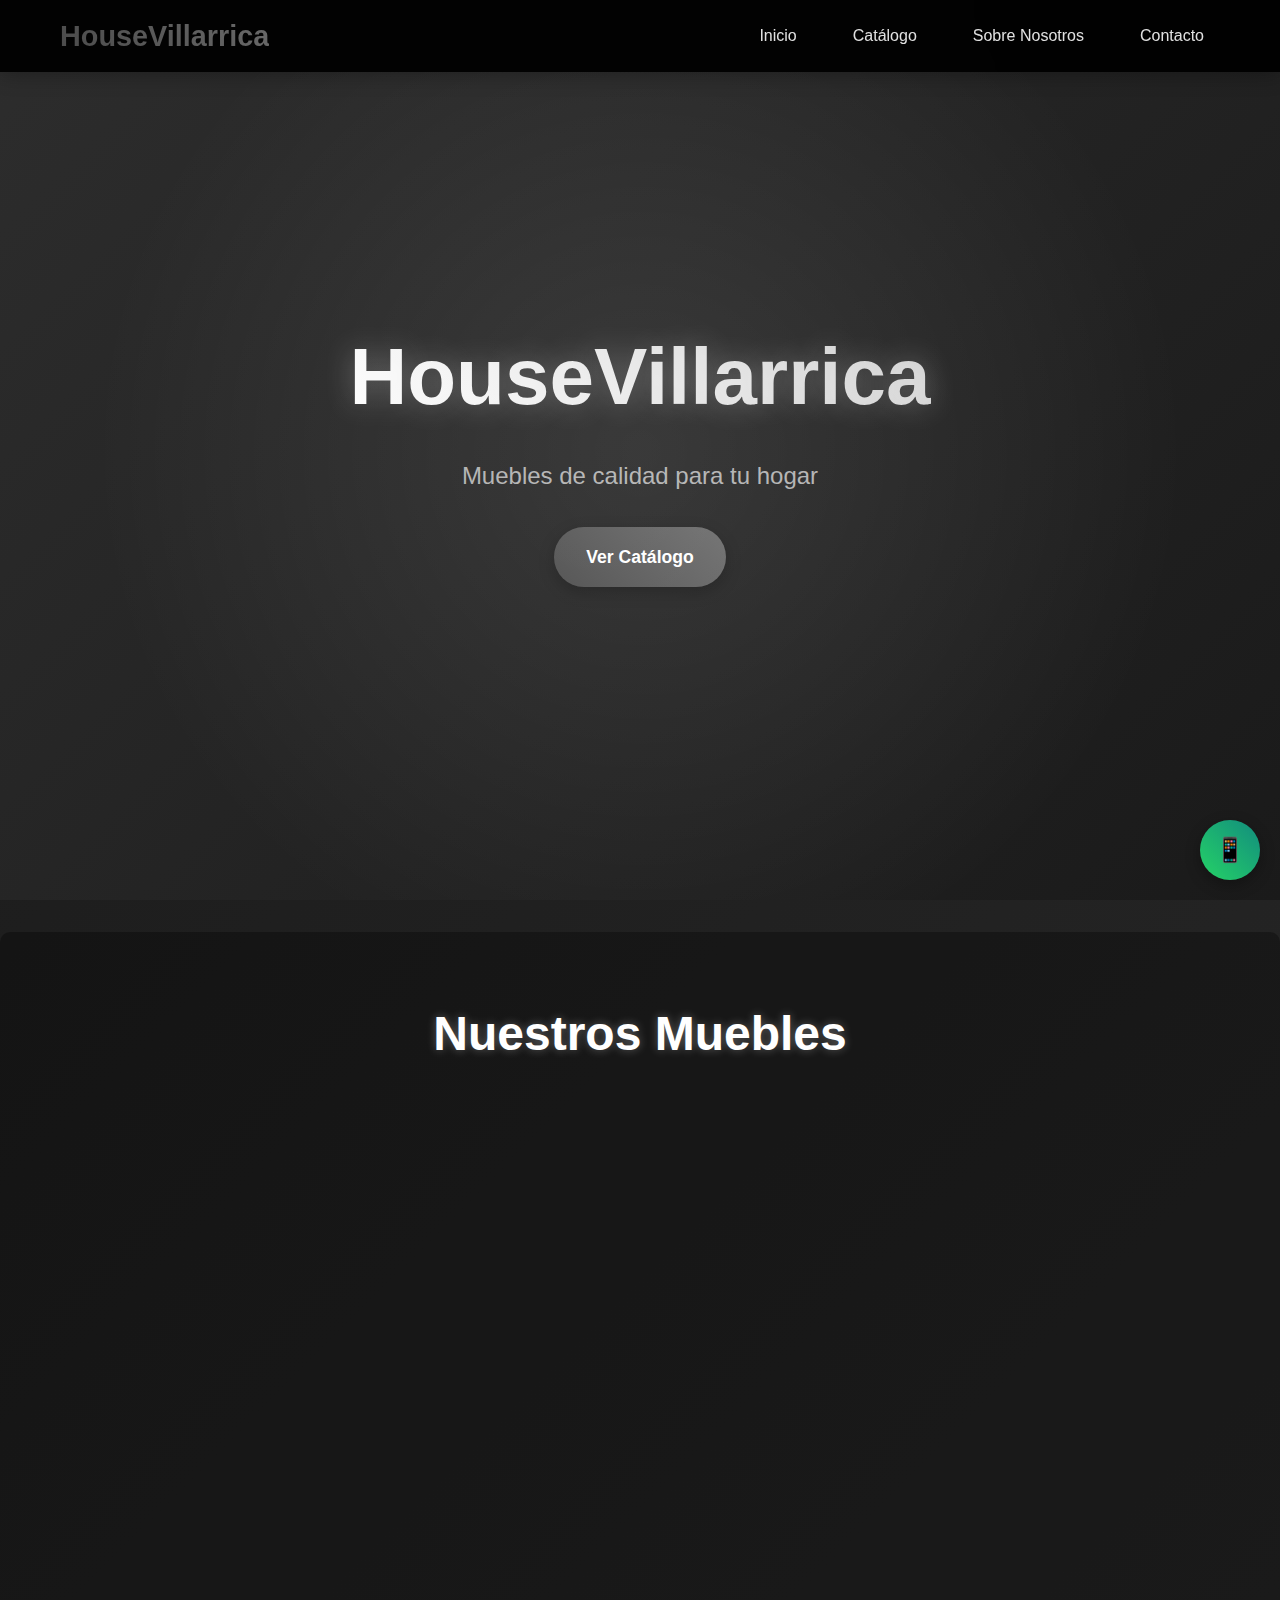
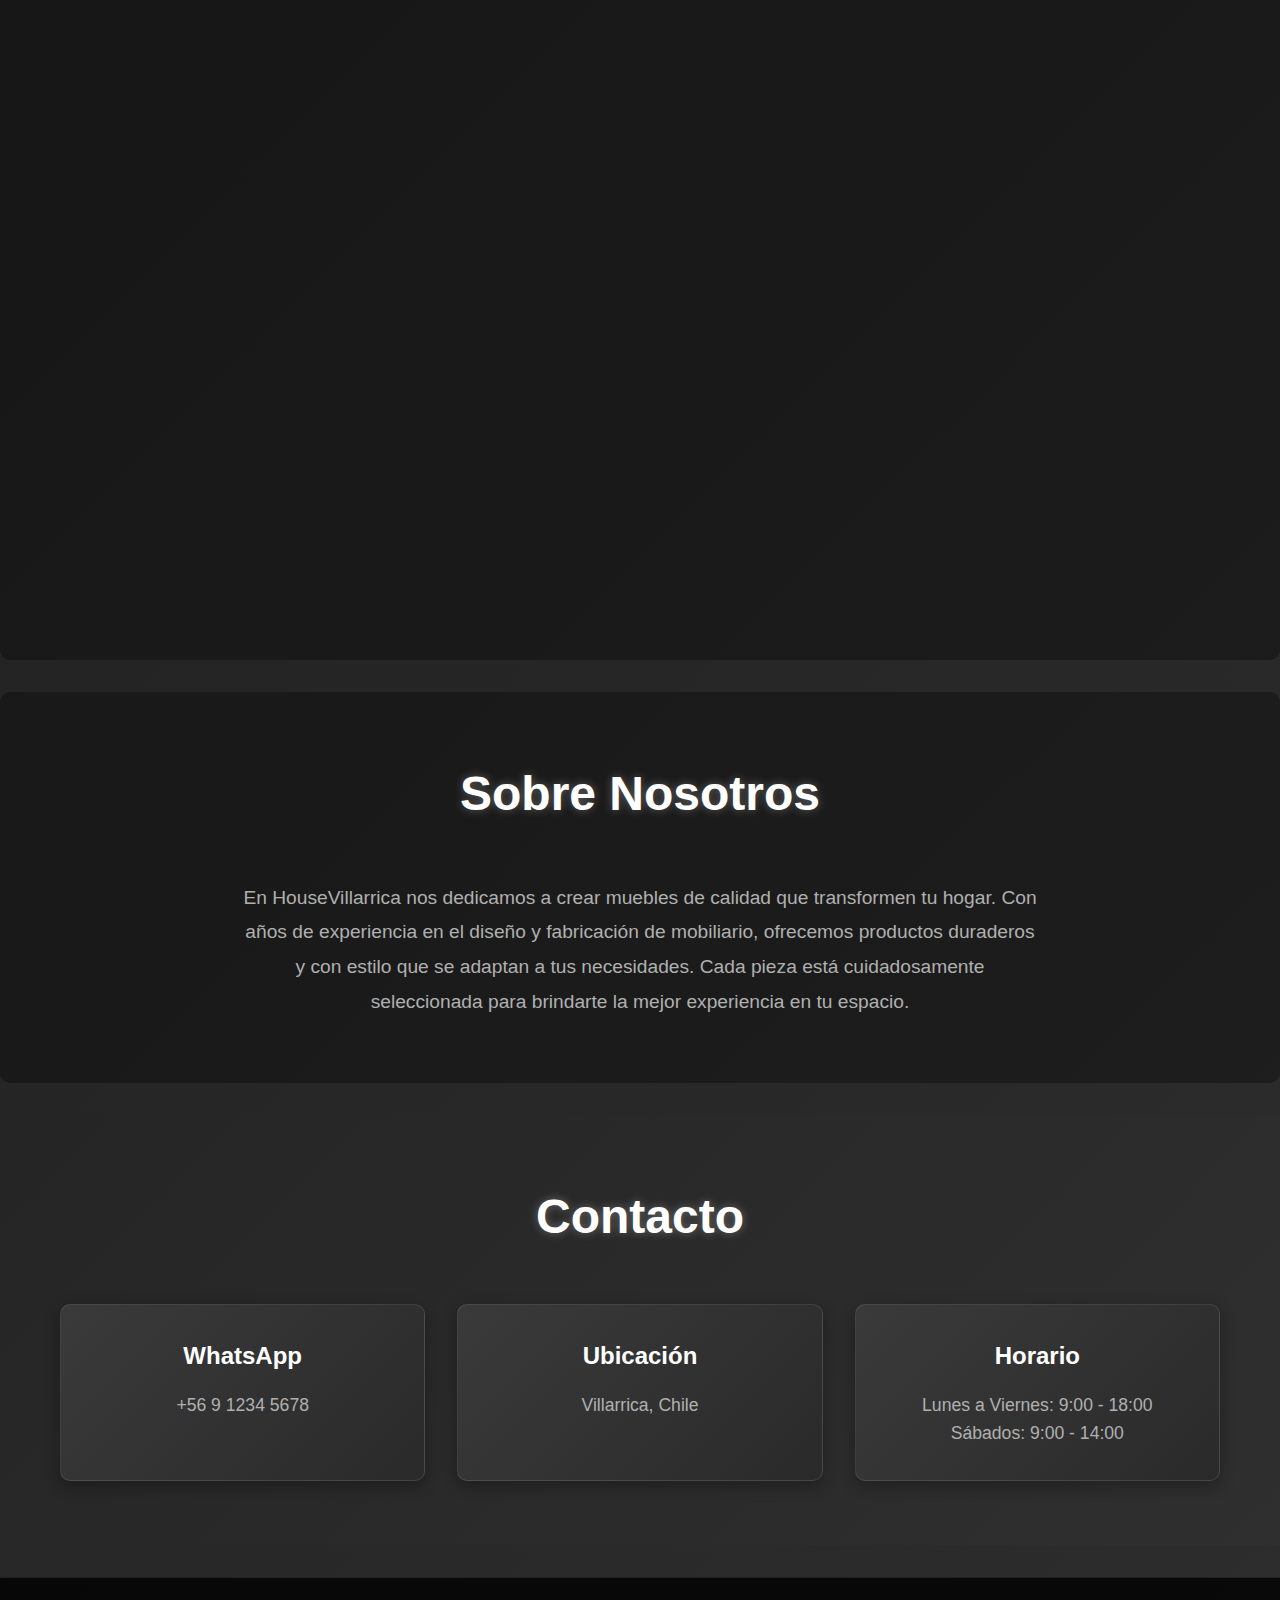
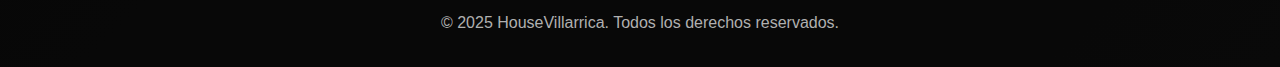
<file: index.html>
<!DOCTYPE html>
<html lang="es">
<head>
    <meta charset="UTF-8">
    <meta name="viewport" content="width=device-width, initial-scale=1.0">
    <title>HouseVillarrica - Muebles de Calidad</title>
    <link rel="stylesheet" href="styles.css">
</head>
<body>
    <header>
        <nav class="container">
            <a href="index.html" class="logo">HouseVillarrica</a>
            <button class="mobile-menu-toggle" onclick="toggleMobileMenu()">
                <span></span>
                <span></span>
                <span></span>
            </button>
            <ul class="nav-links">
                <li><a href="#inicio">Inicio</a></li>
                <li><a href="catalogo.html">Catálogo</a></li>
                <li><a href="about.html">Sobre Nosotros</a></li>
                <li><a href="contacto.html">Contacto</a></li>
            </ul>
        </nav>
    </header>

    <section class="hero" id="inicio">
        <div class="container">
            <div class="hero-content">
                <h1>HouseVillarrica</h1>
                <p>Muebles de calidad para tu hogar</p>
                <a href="catalogo.html" class="cta-button">Ver Catálogo</a>
            </div>
        </div>
    </section>

    <section class="section" id="muebles">
        <div class="container">
            <h2 class="section-title">Nuestros Muebles</h2>
            
            <div class="product-grid">
                <div class="product-card">
                    <div class="product-image">Imagen del Sofá</div>
                    <div class="product-info">
                        <h3>Sofá Moderno</h3>
                        <p>Sofá de 3 plazas con tapizado premium y estructura resistente.</p>
                        <div class="product-price">$599.000</div>
                        <a href="javascript:openWhatsApp('Sofá Moderno')" class="contact-btn">Consultar</a>
                    </div>
                </div>

                <div class="product-card">
                    <div class="product-image">Imagen de la Mesa</div>
                    <div class="product-info">
                        <h3>Mesa de Comedor</h3>
                        <p>Mesa de madera maciza para 6 personas, perfecta para reuniones familiares.</p>
                        <div class="product-price">$450.000</div>
                        <a href="javascript:openWhatsApp('Mesa de Comedor')" class="contact-btn">Consultar</a>
                    </div>
                </div>

                <div class="product-card">
                    <div class="product-image">Imagen del Armario</div>
                    <div class="product-info">
                        <h3>Armario Vestidor</h3>
                        <p>Amplio armario con múltiples compartimentos y espejo integrado.</p>
                        <div class="product-price">$720.000</div>
                        <a href="javascript:openWhatsApp('Armario Vestidor')" class="contact-btn">Consultar</a>
                    </div>
                </div>

                <div class="product-card">
                    <div class="product-image">Imagen de la Cama</div>
                    <div class="product-info">
                        <h3>Cama Queen Size</h3>
                        <p>Cama con cabecera tapizada y base con cajones de almacenamiento.</p>
                        <div class="product-price">$380.000</div>
                        <a href="javascript:openWhatsApp('Cama Queen Size')" class="contact-btn">Consultar</a>
                    </div>
                </div>

                <div class="product-card">
                    <div class="product-image">Imagen del Escritorio</div>
                    <div class="product-info">
                        <h3>Escritorio Ejecutivo</h3>
                        <p>Escritorio moderno con múltiples cajones y superficie amplia.</p>
                        <div class="product-price">$290.000</div>
                        <a href="javascript:openWhatsApp('Escritorio Ejecutivo')" class="contact-btn">Consultar</a>
                    </div>
                </div>

                <div class="product-card">
                    <div class="product-image">Imagen de la Silla</div>
                    <div class="product-info">
                        <h3>Silla Ergonómica</h3>
                        <p>Silla de oficina con soporte lumbar y altura ajustable.</p>
                        <div class="product-price">$180.000</div>
                        <a href="javascript:openWhatsApp('Silla Ergonómica')" class="contact-btn">Consultar</a>
                    </div>
                </div>
            </div>
        </div>
    </section>

    <section class="section about" id="sobre-nosotros">
        <div class="container">
            <h2 class="section-title">Sobre Nosotros</h2>
            <p>En HouseVillarrica nos dedicamos a crear muebles de calidad que transformen tu hogar. Con años de experiencia en el diseño y fabricación de mobiliario, ofrecemos productos duraderos y con estilo que se adaptan a tus necesidades. Cada pieza está cuidadosamente seleccionada para brindarte la mejor experiencia en tu espacio.</p>
        </div>
    </section>

    <section class="contact" id="contacto">
        <div class="container">
            <h2 class="section-title">Contacto</h2>
            <div class="contact-info">
                <div class="contact-item">
                    <h3>WhatsApp</h3>
                    <p>+56 9 1234 5678</p>
                </div>
                <div class="contact-item">
                    <h3>Ubicación</h3>
                    <p>Villarrica, Chile</p>
                </div>
                <div class="contact-item">
                    <h3>Horario</h3>
                    <p>Lunes a Viernes: 9:00 - 18:00<br>Sábados: 9:00 - 14:00</p>
                </div>
            </div>
        </div>
    </section>

    <a href="https://wa.me/56912345678?text=Hola, me gustaría conocer más sobre sus muebles" class="whatsapp-float">
        📱
    </a>

    <footer>
        <div class="container">
            <p>&copy; 2025 HouseVillarrica. Todos los derechos reservados.</p>
        </div>
    </footer>

    <script src="script.js"></script>
</body>
</html>
</file>
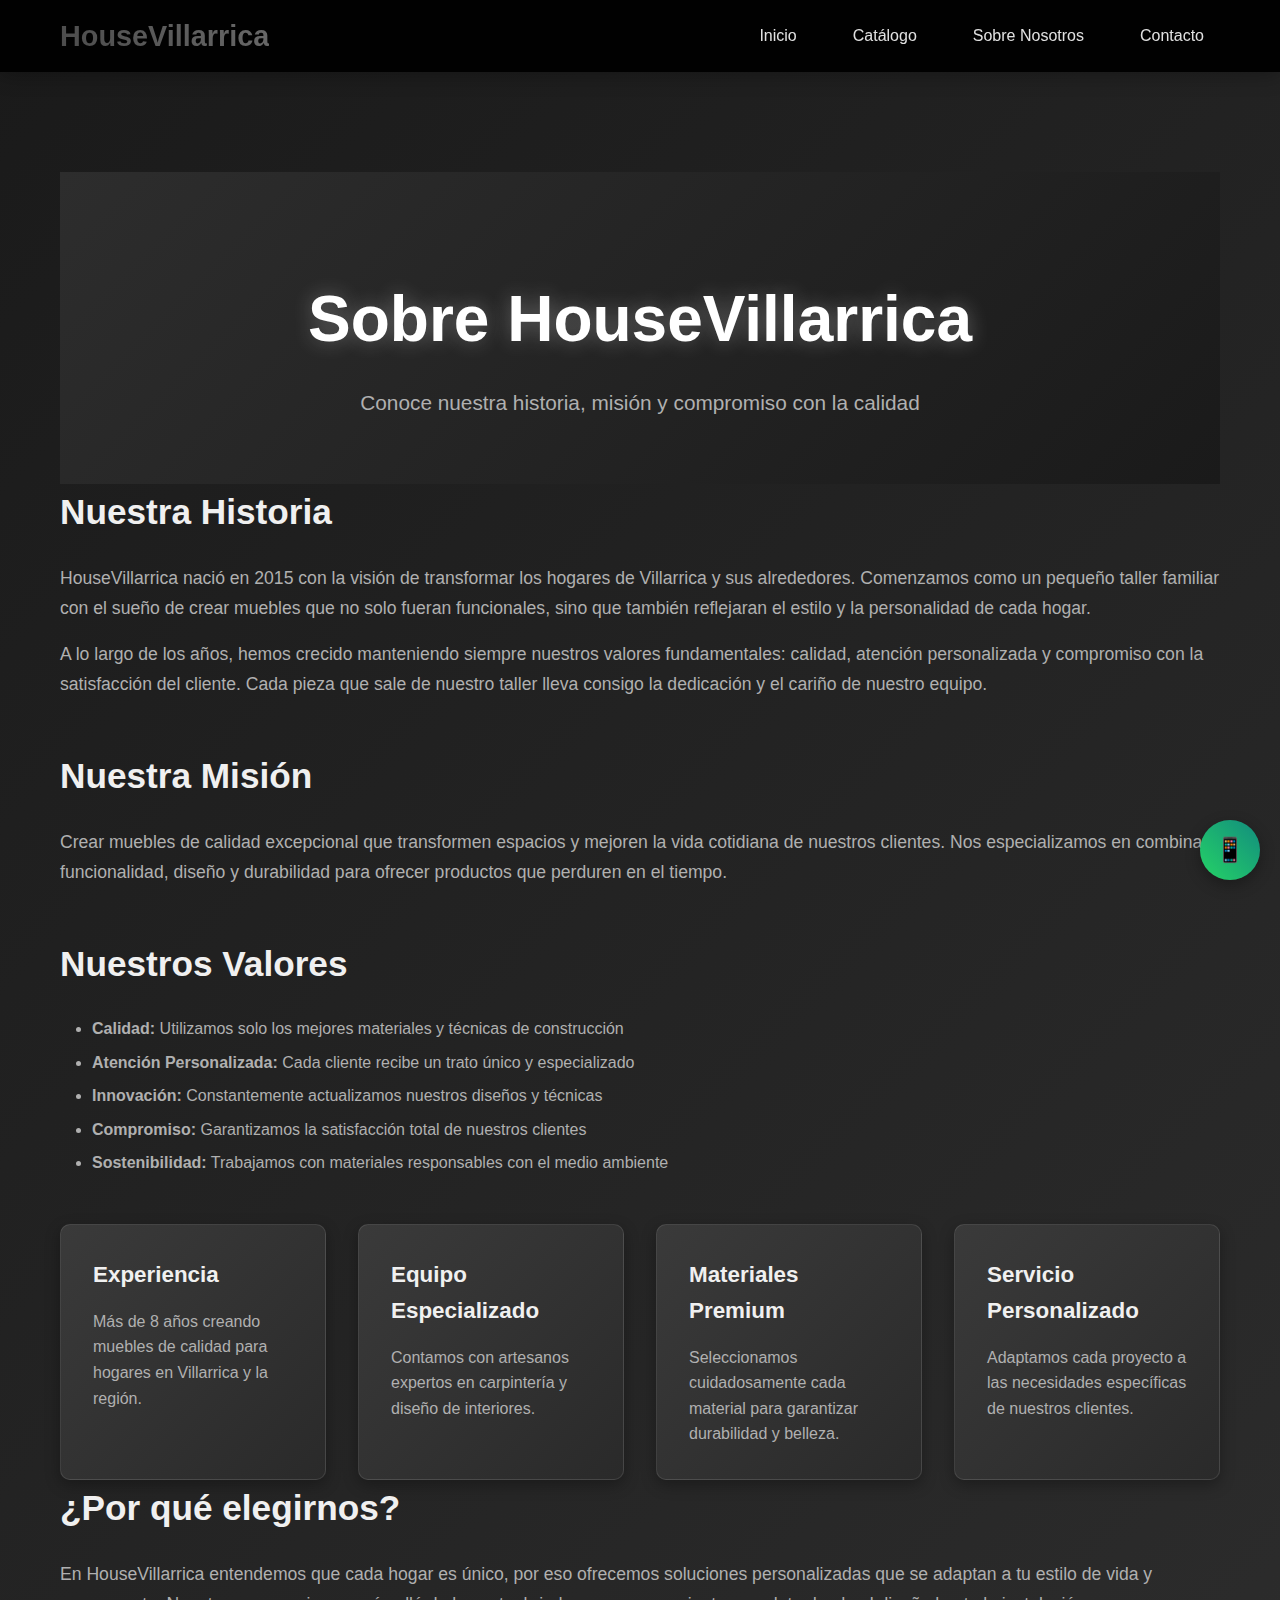
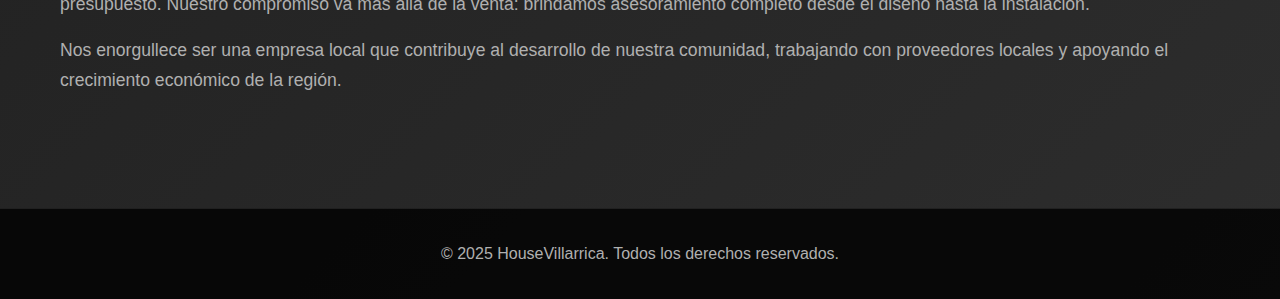
<file: about.html>
<!DOCTYPE html>
<html lang="es">
<head>
    <meta charset="UTF-8">
    <meta name="viewport" content="width=device-width, initial-scale=1.0">
    <title>Sobre Nosotros - HouseVillarrica</title>
    <link rel="stylesheet" href="styles.css">
</head>
<body>
    <header>
        <nav class="container">
            <a href="index.html" class="logo">HouseVillarrica</a>
            <button class="mobile-menu-toggle" onclick="toggleMobileMenu()">
                <span></span>
                <span></span>
                <span></span>
            </button>
            <ul class="nav-links">
                <li><a href="index.html">Inicio</a></li>
                <li><a href="catalogo.html">Catálogo</a></li>
                <li><a href="about.html">Sobre Nosotros</a></li>
                <li><a href="contacto.html">Contacto</a></li>
            </ul>
        </nav>
    </header>

    <main class="page-content">
        <div class="container">
            <div class="page-header">
                <h1>Sobre HouseVillarrica</h1>
                <p>Conoce nuestra historia, misión y compromiso con la calidad</p>
            </div>

            <div class="content-section">
                <h2>Nuestra Historia</h2>
                <p>
                    HouseVillarrica nació en 2015 con la visión de transformar los hogares de Villarrica y sus alrededores. 
                    Comenzamos como un pequeño taller familiar con el sueño de crear muebles que no solo fueran funcionales, 
                    sino que también reflejaran el estilo y la personalidad de cada hogar.
                </p>
                <p>
                    A lo largo de los años, hemos crecido manteniendo siempre nuestros valores fundamentales: 
                    calidad, atención personalizada y compromiso con la satisfacción del cliente. Cada pieza que 
                    sale de nuestro taller lleva consigo la dedicación y el cariño de nuestro equipo.
                </p>
            </div>

            <div class="content-section">
                <h2>Nuestra Misión</h2>
                <p>
                    Crear muebles de calidad excepcional que transformen espacios y mejoren la vida cotidiana de 
                    nuestros clientes. Nos especializamos en combinar funcionalidad, diseño y durabilidad para 
                    ofrecer productos que perduren en el tiempo.
                </p>
            </div>

            <div class="content-section">
                <h2>Nuestros Valores</h2>
                <ul>
                    <li><strong>Calidad:</strong> Utilizamos solo los mejores materiales y técnicas de construcción</li>
                    <li><strong>Atención Personalizada:</strong> Cada cliente recibe un trato único y especializado</li>
                    <li><strong>Innovación:</strong> Constantemente actualizamos nuestros diseños y técnicas</li>
                    <li><strong>Compromiso:</strong> Garantizamos la satisfacción total de nuestros clientes</li>
                    <li><strong>Sostenibilidad:</strong> Trabajamos con materiales responsables con el medio ambiente</li>
                </ul>
            </div>

            <div class="info-grid">
                <div class="info-card">
                    <h3>Experiencia</h3>
                    <p>Más de 8 años creando muebles de calidad para hogares en Villarrica y la región.</p>
                </div>
                <div class="info-card">
                    <h3>Equipo Especializado</h3>
                    <p>Contamos con artesanos expertos en carpintería y diseño de interiores.</p>
                </div>
                <div class="info-card">
                    <h3>Materiales Premium</h3>
                    <p>Seleccionamos cuidadosamente cada material para garantizar durabilidad y belleza.</p>
                </div>
                <div class="info-card">
                    <h3>Servicio Personalizado</h3>
                    <p>Adaptamos cada proyecto a las necesidades específicas de nuestros clientes.</p>
                </div>
            </div>

            <div class="content-section">
                <h2>¿Por qué elegirnos?</h2>
                <p>
                    En HouseVillarrica entendemos que cada hogar es único, por eso ofrecemos soluciones 
                    personalizadas que se adaptan a tu estilo de vida y presupuesto. Nuestro compromiso 
                    va más allá de la venta: brindamos asesoramiento completo desde el diseño hasta la 
                    instalación.
                </p>
                <p>
                    Nos enorgullece ser una empresa local que contribuye al desarrollo de nuestra comunidad, 
                    trabajando con proveedores locales y apoyando el crecimiento económico de la región.
                </p>
            </div>
        </div>
    </main>

    <a href="https://wa.me/56912345678?text=Hola, me gustaría conocer más sobre HouseVillarrica" class="whatsapp-float">
        📱
    </a>

    <footer>
        <div class="container">
            <p>&copy; 2025 HouseVillarrica. Todos los derechos reservados.</p>
        </div>
    </footer>

    <script src="script.js"></script>
</body>
</html>
</file>
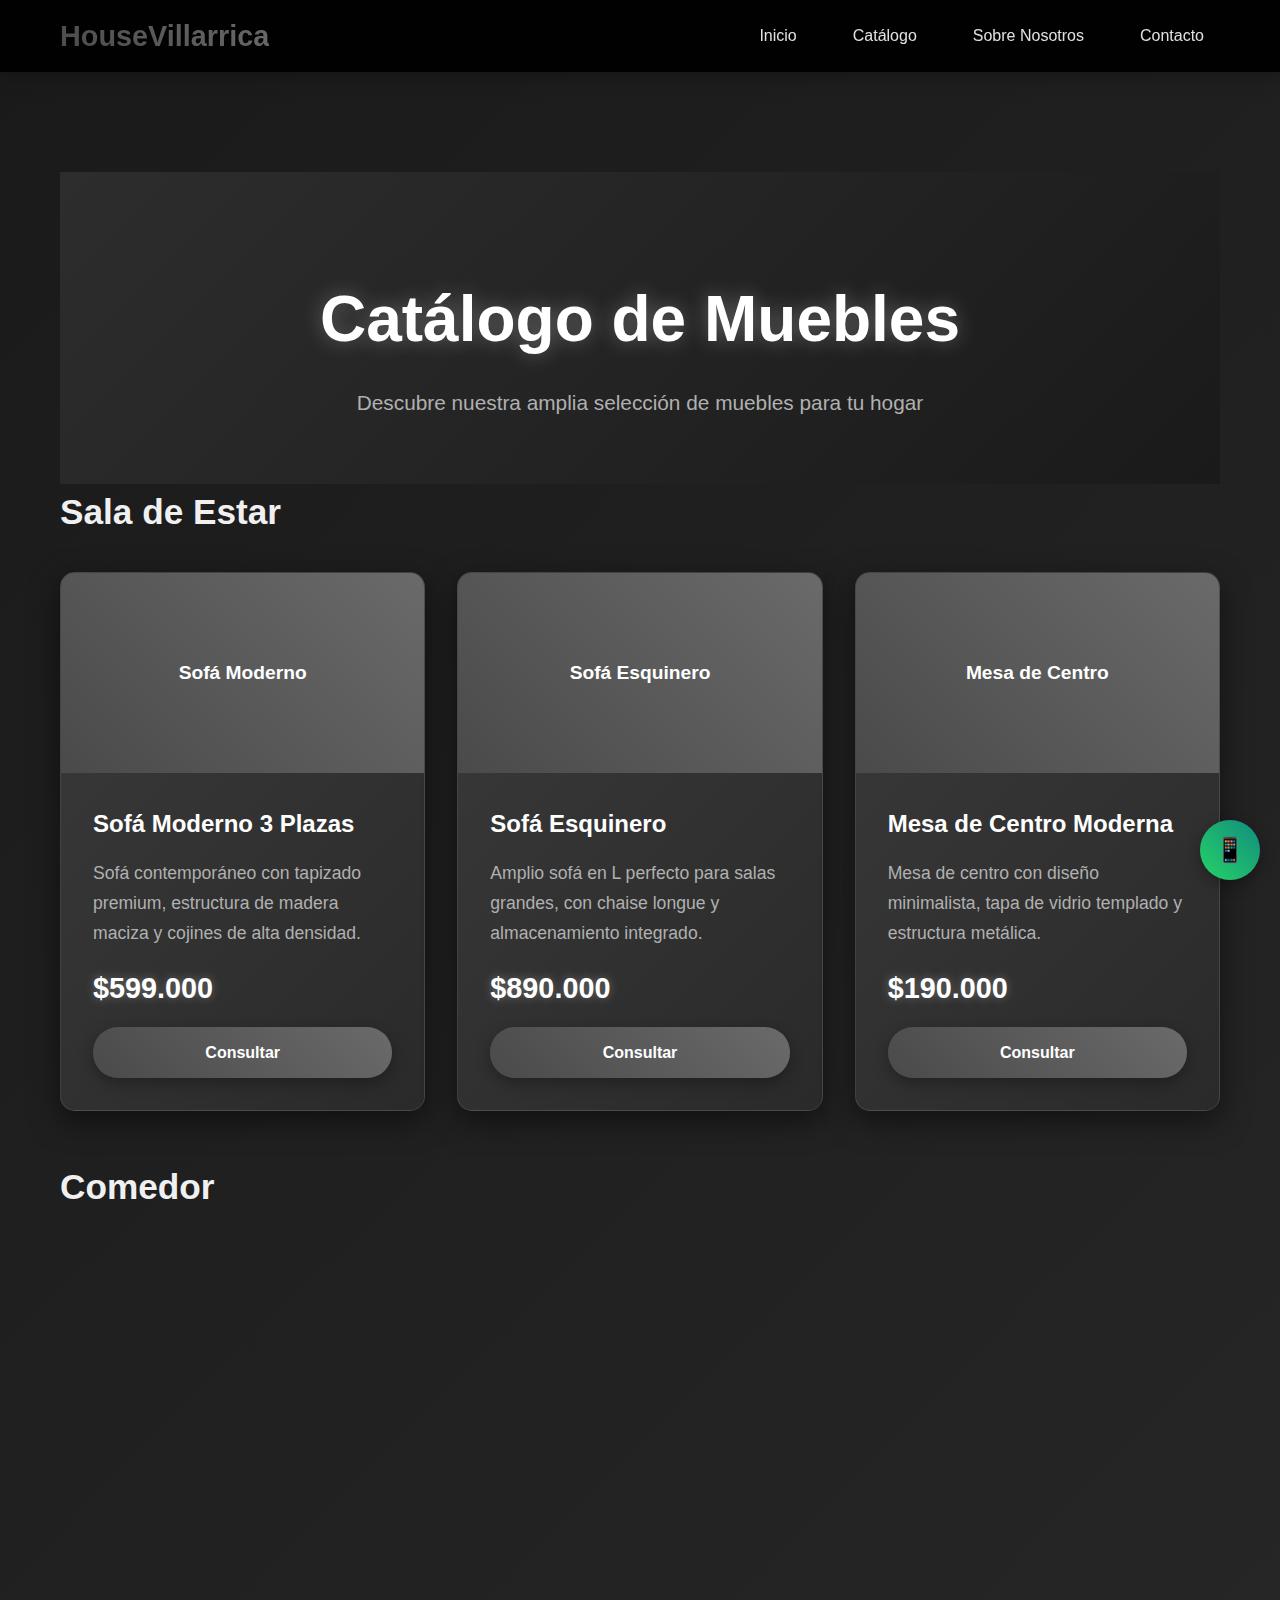
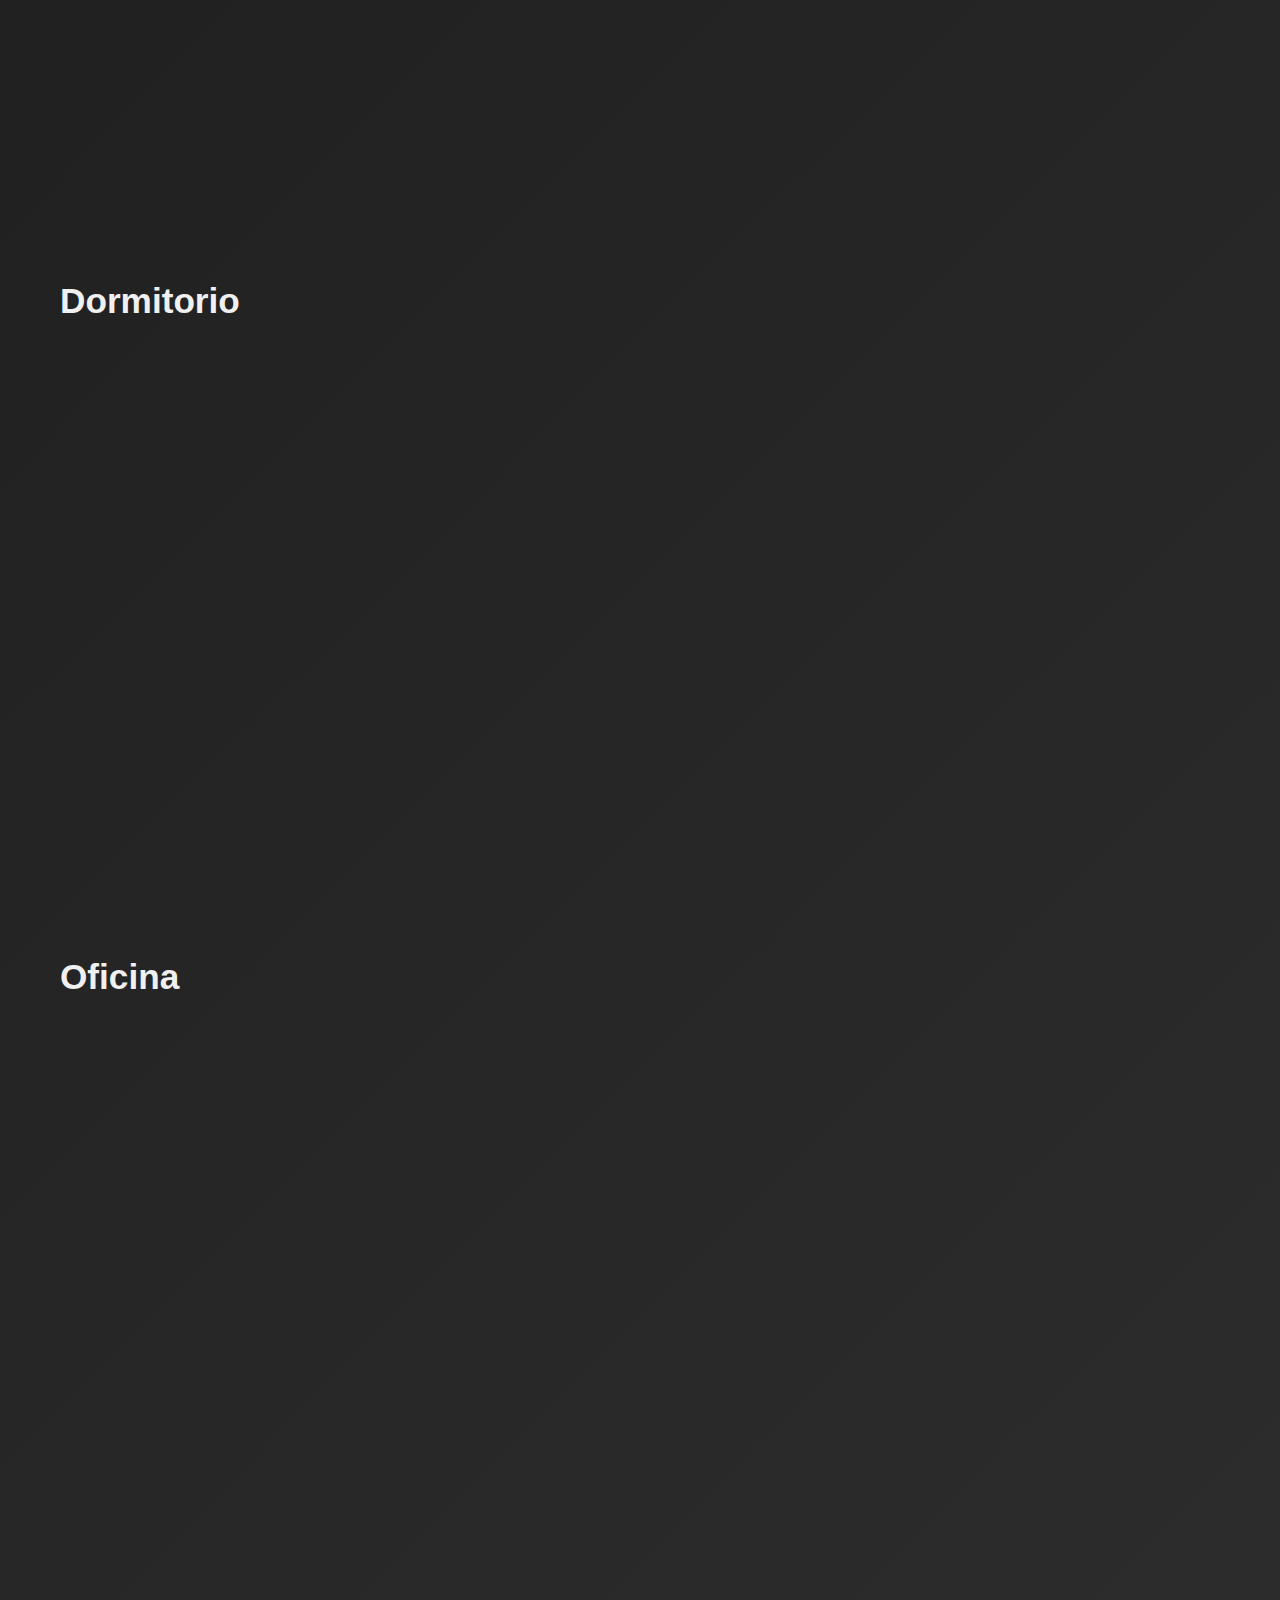
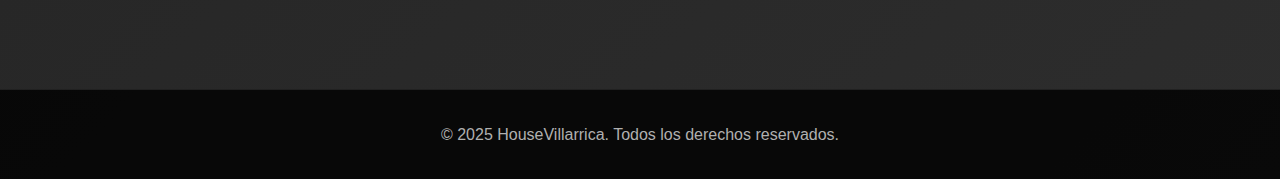
<file: catalogo.html>
<!DOCTYPE html>
<html lang="es">
<head>
    <meta charset="UTF-8">
    <meta name="viewport" content="width=device-width, initial-scale=1.0">
    <title>Catálogo - HouseVillarrica</title>
    <link rel="stylesheet" href="styles.css">
</head>
<body>
    <header>
        <nav class="container">
            <a href="index.html" class="logo">HouseVillarrica</a>
            <button class="mobile-menu-toggle" onclick="toggleMobileMenu()">
                <span></span>
                <span></span>
                <span></span>
            </button>
            <ul class="nav-links">
                <li><a href="index.html">Inicio</a></li>
                <li><a href="catalogo.html">Catálogo</a></li>
                <li><a href="about.html">Sobre Nosotros</a></li>
                <li><a href="contacto.html">Contacto</a></li>
            </ul>
        </nav>
    </header>

    <main class="page-content">
        <div class="container">
            <div class="page-header">
                <h1>Catálogo de Muebles</h1>
                <p>Descubre nuestra amplia selección de muebles para tu hogar</p>
            </div>

            <div class="content-section">
                <h2>Sala de Estar</h2>
                <div class="product-grid">
                    <div class="product-card">
                        <div class="product-image">Sofá Moderno</div>
                        <div class="product-info">
                            <h3>Sofá Moderno 3 Plazas</h3>
                            <p>Sofá contemporáneo con tapizado premium, estructura de madera maciza y cojines de alta densidad.</p>
                            <div class="product-price">$599.000</div>
                            <a href="javascript:openWhatsApp('Sofá Moderno 3 Plazas')" class="contact-btn">Consultar</a>
                        </div>
                    </div>
                    
                    <div class="product-card">
                        <div class="product-image">Sofá Esquinero</div>
                        <div class="product-info">
                            <h3>Sofá Esquinero</h3>
                            <p>Amplio sofá en L perfecto para salas grandes, con chaise longue y almacenamiento integrado.</p>
                            <div class="product-price">$890.000</div>
                            <a href="javascript:openWhatsApp('Sofá Esquinero')" class="contact-btn">Consultar</a>
                        </div>
                    </div>
                    
                    <div class="product-card">
                        <div class="product-image">Mesa de Centro</div>
                        <div class="product-info">
                            <h3>Mesa de Centro Moderna</h3>
                            <p>Mesa de centro con diseño minimalista, tapa de vidrio templado y estructura metálica.</p>
                            <div class="product-price">$190.000</div>
                            <a href="javascript:openWhatsApp('Mesa de Centro Moderna')" class="contact-btn">Consultar</a>
                        </div>
                    </div>
                </div>
            </div>

            <div class="content-section">
                <h2>Comedor</h2>
                <div class="product-grid">
                    <div class="product-card">
                        <div class="product-image">Mesa de Comedor</div>
                        <div class="product-info">
                            <h3>Mesa de Comedor Clásica</h3>
                            <p>Mesa de madera maciza para 6 personas, perfecta para reuniones familiares y celebraciones.</p>
                            <div class="product-price">$450.000</div>
                            <a href="javascript:openWhatsApp('Mesa de Comedor Clásica')" class="contact-btn">Consultar</a>
                        </div>
                    </div>
                    
                    <div class="product-card">
                        <div class="product-image">Sillas de Comedor</div>
                        <div class="product-info">
                            <h3>Sillas de Comedor (Set de 4)</h3>
                            <p>Set de 4 sillas tapizadas con respaldo ergonómico y patas de madera resistente.</p>
                            <div class="product-price">$320.000</div>
                            <a href="javascript:openWhatsApp('Sillas de Comedor Set de 4')" class="contact-btn">Consultar</a>
                        </div>
                    </div>
                    
                    <div class="product-card">
                        <div class="product-image">Aparador</div>
                        <div class="product-info">
                            <h3>Aparador Moderno</h3>
                            <p>Aparador con múltiples compartimentos, ideal para almacenar vajilla y elementos decorativos.</p>
                            <div class="product-price">$540.000</div>
                            <a href="javascript:openWhatsApp('Aparador Moderno')" class="contact-btn">Consultar</a>
                        </div>
                    </div>
                </div>
            </div>

            <div class="content-section">
                <h2>Dormitorio</h2>
                <div class="product-grid">
                    <div class="product-card">
                        <div class="product-image">Cama Queen</div>
                        <div class="product-info">
                            <h3>Cama Queen Size</h3>
                            <p>Cama con cabecera tapizada y base con cajones de almacenamiento. Incluye respaldo acolchado.</p>
                            <div class="product-price">$380.000</div>
                            <a href="javascript:openWhatsApp('Cama Queen Size')" class="contact-btn">Consultar</a>
                        </div>
                    </div>
                    
                    <div class="product-card">
                        <div class="product-image">Armario Vestidor</div>
                        <div class="product-info">
                            <h3>Armario Vestidor</h3>
                            <p>Amplio armario con múltiples compartimentos, barras para colgar y espejo integrado.</p>
                            <div class="product-price">$720.000</div>
                            <a href="javascript:openWhatsApp('Armario Vestidor')" class="contact-btn">Consultar</a>
                        </div>
                    </div>
                    
                    <div class="product-card">
                        <div class="product-image">Cómoda</div>
                        <div class="product-info">
                            <h3>Cómoda de 6 Cajones</h3>
                            <p>Cómoda espaciosa con 6 cajones de diferentes tamaños y tiradores metálicos modernos.</p>
                            <div class="product-price">$290.000</div>
                            <a href="javascript:openWhatsApp('Cómoda de 6 Cajones')" class="contact-btn">Consultar</a>
                        </div>
                    </div>
                </div>
            </div>

            <div class="content-section">
                <h2>Oficina</h2>
                <div class="product-grid">
                    <div class="product-card">
                        <div class="product-image">Escritorio Ejecutivo</div>
                        <div class="product-info">
                            <h3>Escritorio Ejecutivo</h3>
                            <p>Escritorio moderno con múltiples cajones, superficie amplia y sistema de gestión de cables.</p>
                            <div class="product-price">$290.000</div>
                            <a href="javascript:openWhatsApp('Escritorio Ejecutivo')" class="contact-btn">Consultar</a>
                        </div>
                    </div>
                    
                    <div class="product-card">
                        <div class="product-image">Silla Ergonómica</div>
                        <div class="product-info">
                            <h3>Silla Ergonómica</h3>
                            <p>Silla de oficina con soporte lumbar, reposabrazos ajustables y altura regulable.</p>
                            <div class="product-price">$180.000</div>
                            <a href="javascript:openWhatsApp('Silla Ergonómica')" class="contact-btn">Consultar</a>
                        </div>
                    </div>
                    
                    <div class="product-card">
                        <div class="product-image">Librero</div>
                        <div class="product-info">
                            <h3>Librero Modular</h3>
                            <p>Librero de 5 niveles con diseño modular, perfecto para oficinas y estudios.</p>
                            <div class="product-price">$210.000</div>
                            <a href="javascript:openWhatsApp('Librero Modular')" class="contact-btn">Consultar</a>
                        </div>
                    </div>
                </div>
            </div>
        </div>
    </main>

    <a href="https://wa.me/56912345678?text=Hola, me gustaría conocer más sobre sus muebles" class="whatsapp-float">
        📱
    </a>

    <footer>
        <div class="container">
            <p>&copy; 2025 HouseVillarrica. Todos los derechos reservados.</p>
        </div>
    </footer>

    <script src="script.js"></script>
</body>
</html>
</file>
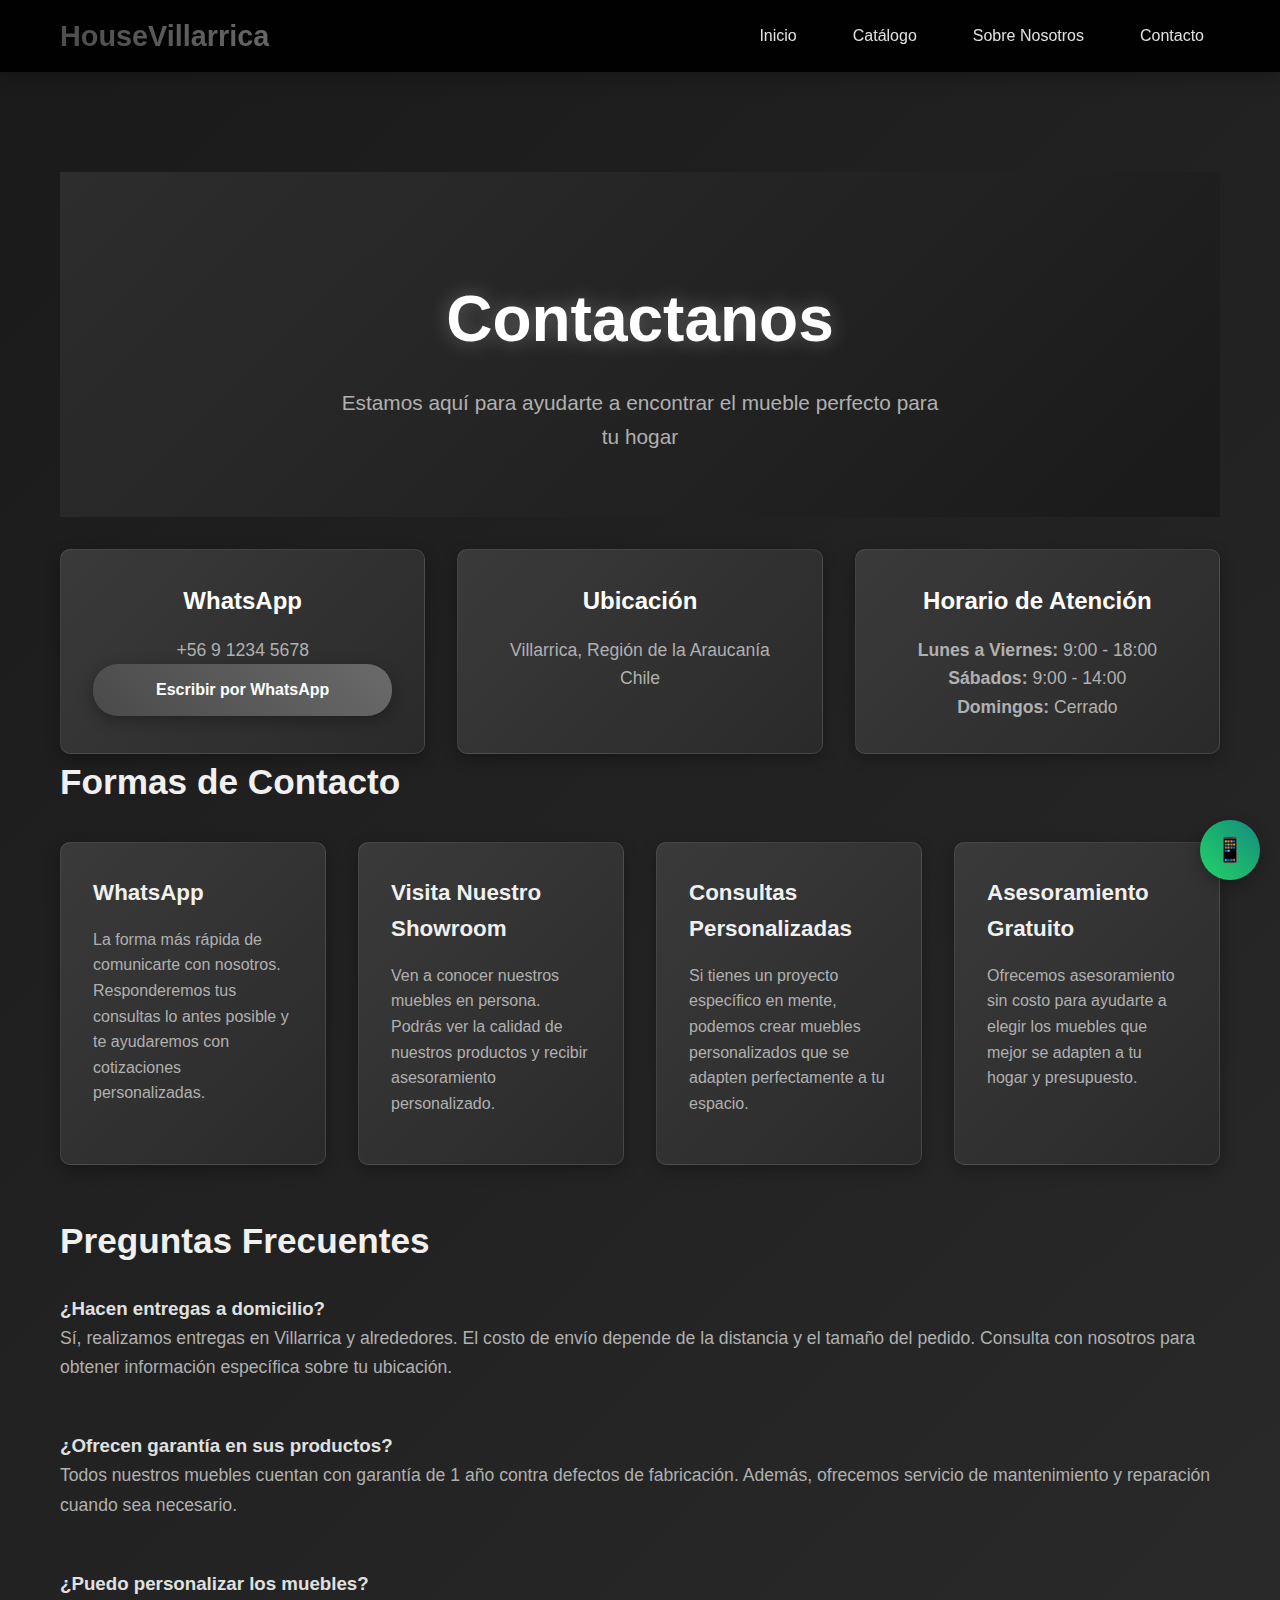
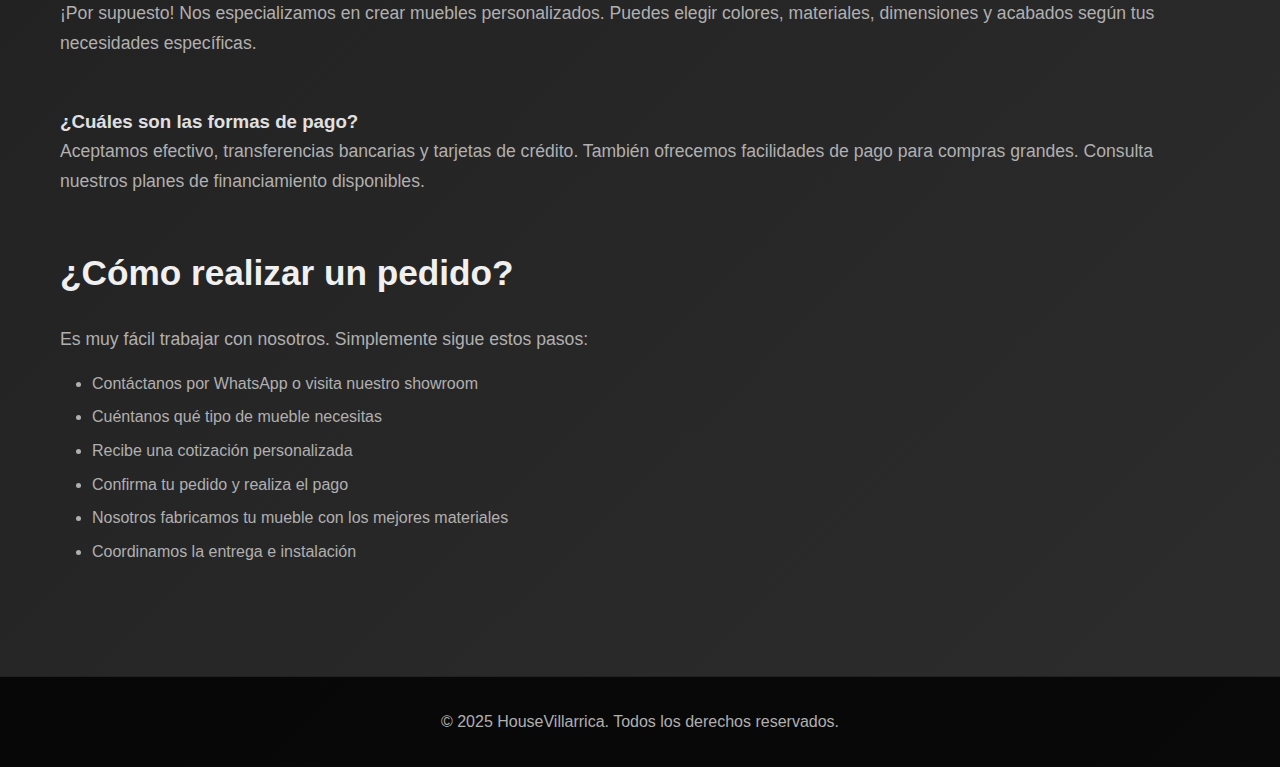
<file: contacto.html>
<!DOCTYPE html>
<html lang="es">
<head>
    <meta charset="UTF-8">
    <meta name="viewport" content="width=device-width, initial-scale=1.0">
    <title>Contacto - HouseVillarrica</title>
    <link rel="stylesheet" href="styles.css">
</head>
<body>
    <header>
        <nav class="container">
            <a href="index.html" class="logo">HouseVillarrica</a>
            <button class="mobile-menu-toggle" onclick="toggleMobileMenu()">
                <span></span>
                <span></span>
                <span></span>
            </button>
            <ul class="nav-links">
                <li><a href="index.html">Inicio</a></li>
                <li><a href="catalogo.html">Catálogo</a></li>
                <li><a href="about.html">Sobre Nosotros</a></li>
                <li><a href="contacto.html">Contacto</a></li>
            </ul>
        </nav>
    </header>

    <main class="page-content">
        <div class="container">
            <div class="page-header">
                <h1>Contactanos</h1>
                <p>Estamos aquí para ayudarte a encontrar el mueble perfecto para tu hogar</p>
            </div>

            <div class="contact-info">
                <div class="contact-item">
                    <h3>WhatsApp</h3>
                    <p>+56 9 1234 5678</p>
                    <a href="https://wa.me/56912345678?text=Hola, me gustaría conocer más sobre sus muebles" class="contact-btn">
                        Escribir por WhatsApp
                    </a>
                </div>
                <div class="contact-item">
                    <h3>Ubicación</h3>
                    <p>Villarrica, Región de la Araucanía<br>Chile</p>
                </div>
                <div class="contact-item">
                    <h3>Horario de Atención</h3>
                    <p>
                        <strong>Lunes a Viernes:</strong> 9:00 - 18:00<br>
                        <strong>Sábados:</strong> 9:00 - 14:00<br>
                        <strong>Domingos:</strong> Cerrado
                    </p>
                </div>
            </div>

            <div class="content-section">
                <h2>Formas de Contacto</h2>
                <div class="info-grid">
                    <div class="info-card">
                        <h3>WhatsApp</h3>
                        <p>
                            La forma más rápida de comunicarte con nosotros. Responderemos tus consultas 
                            lo antes posible y te ayudaremos con cotizaciones personalizadas.
                        </p>
                    </div>
                    <div class="info-card">
                        <h3>Visita Nuestro Showroom</h3>
                        <p>
                            Ven a conocer nuestros muebles en persona. Podrás ver la calidad de nuestros 
                            productos y recibir asesoramiento personalizado.
                        </p>
                    </div>
                    <div class="info-card">
                        <h3>Consultas Personalizadas</h3>
                        <p>
                            Si tienes un proyecto específico en mente, podemos crear muebles personalizados 
                            que se adapten perfectamente a tu espacio.
                        </p>
                    </div>
                    <div class="info-card">
                        <h3>Asesoramiento Gratuito</h3>
                        <p>
                            Ofrecemos asesoramiento sin costo para ayudarte a elegir los muebles que mejor 
                            se adapten a tu hogar y presupuesto.
                        </p>
                    </div>
                </div>
            </div>

            <div class="content-section">
                <h2>Preguntas Frecuentes</h2>
                <div class="content-section">
                    <h3>¿Hacen entregas a domicilio?</h3>
                    <p>
                        Sí, realizamos entregas en Villarrica y alrededores. El costo de envío depende 
                        de la distancia y el tamaño del pedido. Consulta con nosotros para obtener 
                        información específica sobre tu ubicación.
                    </p>
                </div>
                
                <div class="content-section">
                    <h3>¿Ofrecen garantía en sus productos?</h3>
                    <p>
                        Todos nuestros muebles cuentan con garantía de 1 año contra defectos de fabricación. 
                        Además, ofrecemos servicio de mantenimiento y reparación cuando sea necesario.
                    </p>
                </div>
                
                <div class="content-section">
                    <h3>¿Puedo personalizar los muebles?</h3>
                    <p>
                        ¡Por supuesto! Nos especializamos en crear muebles personalizados. Puedes elegir 
                        colores, materiales, dimensiones y acabados según tus necesidades específicas.
                    </p>
                </div>
                
                <div class="content-section">
                    <h3>¿Cuáles son las formas de pago?</h3>
                    <p>
                        Aceptamos efectivo, transferencias bancarias y tarjetas de crédito. También 
                        ofrecemos facilidades de pago para compras grandes. Consulta nuestros planes 
                        de financiamiento disponibles.
                    </p>
                </div>
            </div>

            <div class="content-section">
                <h2>¿Cómo realizar un pedido?</h2>
                <div class="content-section">
                    <p>
                        Es muy fácil trabajar con nosotros. Simplemente sigue estos pasos:
                    </p>
                    <ul>
                        <li>Contáctanos por WhatsApp o visita nuestro showroom</li>
                        <li>Cuéntanos qué tipo de mueble necesitas</li>
                        <li>Recibe una cotización personalizada</li>
                        <li>Confirma tu pedido y realiza el pago</li>
                        <li>Nosotros fabricamos tu mueble con los mejores materiales</li>
                        <li>Coordinamos la entrega e instalación</li>
                    </ul>
                </div>
            </div>
        </div>
    </main>

    <a href="https://wa.me/56912345678?text=Hola, me gustaría conocer más sobre sus muebles" class="whatsapp-float">
        📱
    </a>

    <footer>
        <div class="container">
            <p>&copy; 2025 HouseVillarrica. Todos los derechos reservados.</p>
        </div>
    </footer>

    <script src="script.js"></script>
</body>
</html>
</file>
<file: styles.css>
/* Reset y configuración base */
* {
    margin: 0;
    padding: 0;
    box-sizing: border-box;
}

body {
    font-family: 'Arial', sans-serif;
    line-height: 1.6;
    color: #e0e0e0;
    background: linear-gradient(135deg, #1a1a1a 0%, #2d2d2d 100%);
    min-height: 100vh;
}

/* Container responsive */
.container {
    max-width: 1200px;
    margin: 0 auto;
    padding: 0 20px;
}

/* Header responsive */
header {
    background: rgba(0, 0, 0, 0.95);
    backdrop-filter: blur(10px);
    position: fixed;
    width: 100%;
    top: 0;
    z-index: 1000;
    padding: 0.8rem 0;
    box-shadow: 0 2px 20px rgba(0, 0, 0, 0.3);
    transition: all 0.3s ease;
}

nav {
    display: flex;
    justify-content: space-between;
    align-items: center;
    position: relative;
}

.logo {
    font-size: clamp(1.4rem, 3vw, 1.8rem);
    font-weight: bold;
    color: #fff;
    text-decoration: none;
    background: linear-gradient(45deg, #4a4a4a, #6a6a6a);
    -webkit-background-clip: text;
    -webkit-text-fill-color: transparent;
    background-clip: text;
    z-index: 1001;
}

/* Botón hamburguesa */
.mobile-menu-toggle {
    display: none;
    flex-direction: column;
    background: none;
    border: none;
    cursor: pointer;
    padding: 0.5rem;
    z-index: 1001;
}

.mobile-menu-toggle span {
    width: 25px;
    height: 3px;
    background: #fff;
    margin: 3px 0;
    transition: 0.3s;
    border-radius: 2px;
}

/* Animación del menú hamburguesa */
.mobile-menu-toggle.active span:nth-child(1) {
    transform: rotate(-45deg) translate(-5px, 6px);
}

.mobile-menu-toggle.active span:nth-child(2) {
    opacity: 0;
}

.mobile-menu-toggle.active span:nth-child(3) {
    transform: rotate(45deg) translate(-5px, -6px);
}

.nav-links {
    display: flex;
    list-style: none;
    gap: 1.5rem;
    margin: 0;
    padding: 0;
}

.nav-links a {
    color: #e0e0e0;
    text-decoration: none;
    transition: all 0.3s ease;
    padding: 0.5rem 1rem;
    border-radius: 5px;
    font-size: clamp(0.9rem, 2vw, 1rem);
    white-space: nowrap;
}

.nav-links a:hover {
    color: #fff;
    background: rgba(255, 255, 255, 0.1);
    transform: translateY(-1px);
}

/* Hero section responsive */
.hero {
    min-height: 100vh;
    display: flex;
    align-items: center;
    justify-content: center;
    text-align: center;
    background: linear-gradient(135deg, #2d2d2d 0%, #1a1a1a 100%);
    position: relative;
    overflow: hidden;
}

.hero::before {
    content: '';
    position: absolute;
    top: 0;
    left: 0;
    right: 0;
    bottom: 0;
    background: radial-gradient(circle at 50% 50%, rgba(255, 255, 255, 0.1) 0%, transparent 70%);
    pointer-events: none;
}

.hero-content {
    z-index: 2;
    padding: 2rem;
}

.hero h1 {
    font-size: clamp(2.5rem, 8vw, 5rem);
    margin-bottom: 1rem;
    background: linear-gradient(45deg, #ffffff, #cccccc);
    -webkit-background-clip: text;
    -webkit-text-fill-color: transparent;
    background-clip: text;
    text-shadow: 0 0 30px rgba(255, 255, 255, 0.3);
}

.hero p {
    font-size: clamp(1.1rem, 3vw, 1.5rem);
    margin-bottom: 2rem;
    color: #b0b0b0;
    max-width: 600px;
    margin-left: auto;
    margin-right: auto;
}

.cta-button {
    display: inline-block;
    background: linear-gradient(45deg, #4a4a4a, #6a6a6a);
    color: white;
    padding: 1rem 2rem;
    text-decoration: none;
    border-radius: 30px;
    font-weight: bold;
    transition: all 0.3s ease;
    box-shadow: 0 5px 15px rgba(0, 0, 0, 0.3);
    font-size: clamp(1rem, 2.5vw, 1.1rem);
}

.cta-button:hover {
    background: linear-gradient(45deg, #5a5a5a, #7a7a7a);
    transform: translateY(-2px);
    box-shadow: 0 8px 25px rgba(0, 0, 0, 0.4);
}

/* Secciones responsive */
.section {
    padding: 4rem 0;
    background: rgba(0, 0, 0, 0.3);
    margin: 2rem 0;
    border-radius: 10px;
}

.section-title {
    text-align: center;
    font-size: clamp(2rem, 5vw, 3rem);
    margin-bottom: 3rem;
    color: #fff;
    text-shadow: 0 0 10px rgba(255, 255, 255, 0.3);
}

/* Grid de productos responsive */
.product-grid {
    display: grid;
    grid-template-columns: repeat(auto-fit, minmax(300px, 1fr));
    gap: 2rem;
    margin-top: 2rem;
}

.product-card {
    background: linear-gradient(135deg, #3a3a3a, #2a2a2a);
    border-radius: 15px;
    overflow: hidden;
    box-shadow: 0 10px 30px rgba(0, 0, 0, 0.5);
    transition: all 0.3s ease;
    border: 1px solid rgba(255, 255, 255, 0.1);
}

.product-card:hover {
    transform: translateY(-5px);
    box-shadow: 0 15px 40px rgba(0, 0, 0, 0.6);
}

.product-image {
    background: linear-gradient(45deg, #4a4a4a, #6a6a6a);
    color: white;
    padding: 3rem;
    text-align: center;
    font-weight: bold;
    font-size: clamp(1rem, 2.5vw, 1.2rem);
    min-height: 200px;
    display: flex;
    align-items: center;
    justify-content: center;
}

.product-info {
    padding: 2rem;
}

.product-info h3 {
    font-size: clamp(1.3rem, 3vw, 1.5rem);
    margin-bottom: 1rem;
    color: #fff;
}

.product-info p {
    color: #b0b0b0;
    margin-bottom: 1.5rem;
    line-height: 1.6;
    font-size: clamp(0.9rem, 2vw, 1rem);
}

.product-price {
    font-size: clamp(1.5rem, 3vw, 1.8rem);
    font-weight: bold;
    color: #fff;
    margin-bottom: 1rem;
    text-shadow: 0 0 10px rgba(255, 255, 255, 0.3);
}

.contact-btn {
    display: inline-block;
    background: linear-gradient(45deg, #4a4a4a, #6a6a6a);
    color: white;
    padding: 0.8rem 1.5rem;
    text-decoration: none;
    border-radius: 25px;
    font-weight: bold;
    transition: all 0.3s ease;
    box-shadow: 0 5px 15px rgba(0, 0, 0, 0.3);
    font-size: clamp(0.9rem, 2vw, 1rem);
    width: 100%;
    text-align: center;
}

.contact-btn:hover {
    background: linear-gradient(45deg, #5a5a5a, #7a7a7a);
    transform: translateY(-2px);
    box-shadow: 0 8px 25px rgba(0, 0, 0, 0.4);
}

/* Sección About responsive */
.about {
    text-align: center;
}

.about p {
    font-size: clamp(1rem, 2.5vw, 1.2rem);
    line-height: 1.8;
    max-width: 800px;
    margin: 0 auto;
    color: #b0b0b0;
}

/* Contact Section */
.contact {
    background: linear-gradient(135deg, #252525, #2f2f2f);
    padding: 4rem 0;
    text-align: center;
}

/* Información de contacto responsive */
.contact-info {
    display: grid;
    grid-template-columns: repeat(auto-fit, minmax(250px, 1fr));
    gap: 2rem;
    margin-top: 2rem;
}

.contact-item {
    background: linear-gradient(135deg, #3a3a3a, #2a2a2a);
    padding: 2rem;
    border-radius: 10px;
    text-align: center;
    box-shadow: 0 5px 15px rgba(0, 0, 0, 0.3);
    border: 1px solid rgba(255, 255, 255, 0.1);
}

.contact-item h3 {
    font-size: clamp(1.2rem, 3vw, 1.5rem);
    margin-bottom: 1rem;
    color: #fff;
}

.contact-item p {
    font-size: clamp(1rem, 2vw, 1.1rem);
    color: #b0b0b0;
    line-height: 1.6;
}

/* WhatsApp flotante responsive */
.whatsapp-float {
    position: fixed;
    bottom: 20px;
    right: 20px;
    background: linear-gradient(45deg, #25d366, #128c7e);
    color: white;
    border-radius: 50%;
    width: 60px;
    height: 60px;
    display: flex;
    align-items: center;
    justify-content: center;
    font-size: 1.5rem;
    text-decoration: none;
    box-shadow: 0 5px 15px rgba(0, 0, 0, 0.3);
    z-index: 1000;
    transition: all 0.3s ease;
}

.whatsapp-float:hover {
    transform: scale(1.1);
    box-shadow: 0 8px 25px rgba(0, 0, 0, 0.4);
}

/* Footer responsive */
footer {
    background: rgba(0, 0, 0, 0.8);
    text-align: center;
    padding: 2rem 0;
    margin-top: 2rem;
    border-top: 1px solid rgba(255, 255, 255, 0.1);
}

footer p {
    color: #b0b0b0;
    font-size: clamp(0.9rem, 2vw, 1rem);
}

/* Page Content (for other pages) */
.page-content {
    margin-top: 80px;
    padding: 2rem 0;
}

.page-header {
    background: linear-gradient(135deg, #2d2d2d 0%, #1a1a1a 100%);
    text-align: center;
    padding: 6rem 0 4rem;
    margin-top: 60px;
}

.page-header h1 {
    font-size: clamp(2.5rem, 6vw, 4rem);
    margin-bottom: 1rem;
    color: #fff;
    text-shadow: 0 0 20px rgba(255, 255, 255, 0.3);
}

.page-header p {
    font-size: clamp(1.1rem, 2.5vw, 1.3rem);
    color: #b0b0b0;
    max-width: 600px;
    margin: 0 auto;
}

.content-section {
    margin-bottom: 3rem;
}

.content-section h2 {
    color: #f0f0f0;
    margin-bottom: 1.5rem;
    font-size: clamp(1.8rem, 4vw, 2.2rem);
}

.content-section p {
    color: #b0b0b0;
    margin-bottom: 1rem;
    line-height: 1.7;
    font-size: clamp(1rem, 2vw, 1.1rem);
}

.content-section ul {
    color: #b0b0b0;
    margin-left: 2rem;
    margin-bottom: 1rem;
}

.content-section li {
    margin-bottom: 0.5rem;
    line-height: 1.6;
}

.info-grid {
    display: grid;
    grid-template-columns: repeat(auto-fit, minmax(250px, 1fr));
    gap: 2rem;
    margin-top: 2rem;
}

.info-card {
    background: linear-gradient(135deg, #3a3a3a, #2a2a2a);
    padding: 2rem;
    border-radius: 10px;
    border: 1px solid rgba(255, 255, 255, 0.1);
    box-shadow: 0 5px 15px rgba(0, 0, 0, 0.3);
}

.info-card h3 {
    color: #f0f0f0;
    margin-bottom: 1rem;
    font-size: clamp(1.2rem, 2.5vw, 1.4rem);
}

.info-card p {
    color: #b0b0b0;
    line-height: 1.6;
    font-size: clamp(0.9rem, 2vw, 1rem);
}

/* Categorías en catálogo */
.category-section {
    margin-bottom: 4rem;
}

.category-title {
    font-size: clamp(1.8rem, 4vw, 2.5rem);
    margin-bottom: 2rem;
    color: #fff;
    text-align: center;
    text-shadow: 0 0 10px rgba(255, 255, 255, 0.3);
}

/* Media queries específicas */
@media (max-width: 768px) {
    .container {
        padding: 0 15px;
    }
    
    header {
        padding: 0.6rem 0;
    }
    
    .mobile-menu-toggle {
        display: flex;
    }
    
    .nav-links {
        position: fixed;
        top: 0;
        right: -100%;
        width: 280px;
        height: 100vh;
        background: linear-gradient(135deg, #2a2a2a, #1a1a1a);
        flex-direction: column;
        justify-content: center;
        align-items: center;
        gap: 2rem;
        transition: right 0.3s ease;
        box-shadow: -5px 0 15px rgba(0, 0, 0, 0.3);
        z-index: 1000;
    }
    
    .nav-links.active {
        right: 0;
    }
    
    .nav-links li {
        width: 100%;
        text-align: center;
    }
    
    .nav-links a {
        display: block;
        padding: 1rem 2rem;
        font-size: 1.1rem;
        width: 100%;
        border-radius: 0;
        border-bottom: 1px solid rgba(255, 255, 255, 0.1);
    }
    
    .nav-links a:hover {
        background: rgba(255, 255, 255, 0.1);
        transform: none;
    }
    
    /* Overlay para cerrar menú */
    .nav-links.active::before {
        content: '';
        position: fixed;
        top: 0;
        left: 0;
        width: calc(100vw - 280px);
        height: 100vh;
        background: rgba(0, 0, 0, 0.5);
        z-index: -1;
    }
    
    .hero {
        padding: 0 15px;
    }
    
    .hero-content {
        padding: 1rem;
    }
    
    .section {
        padding: 2rem 0;
        margin: 1rem 0;
    }
    
    .product-grid {
        grid-template-columns: 1fr;
        gap: 1.5rem;
    }
    
    .product-card {
        margin: 0 10px;
    }
    
    .contact-info {
        grid-template-columns: 1fr;
        gap: 1.5rem;
    }
    
    .whatsapp-float {
        width: 50px;
        height: 50px;
        font-size: 1.2rem;
        bottom: 15px;
        right: 15px;
    }
    
    .info-grid {
        grid-template-columns: 1fr;
    }
}

@media (max-width: 480px) {
    header {
        padding: 0.5rem 0;
    }
    
    .logo {
        font-size: 1.3rem;
    }
    
    .nav-links {
        width: 100%;
        right: -100%;
    }
    
    .nav-links.active::before {
        width: 0;
    }
    
    .hero-content {
        padding: 0.5rem;
    }
    
    .section {
        padding: 1.5rem 0;
    }
    
    .product-info {
        padding: 1.5rem;
    }
    
    .contact-item {
        padding: 1.5rem;
    }
    
    .info-card {
        padding: 1.5rem;
    }
}

/* Mejoras adicionales para tablets */
@media (min-width: 769px) and (max-width: 1024px) {
    .product-grid {
        grid-template-columns: repeat(2, 1fr);
    }
    
    .contact-info {
        grid-template-columns: repeat(2, 1fr);
    }
    
    .info-grid {
        grid-template-columns: repeat(2, 1fr);
    }
}

/* Animaciones para carga */
@keyframes fadeInUp {
    from {
        opacity: 0;
        transform: translateY(30px);
    }
    to {
        opacity: 1;
        transform: translateY(0);
    }
}

.product-card {
    animation: fadeInUp 0.5s ease-out;
}

/* Scroll suave */
html {
    scroll-behavior: smooth;
}

/* Mejoras para accesibilidad */
@media (prefers-reduced-motion: reduce) {
    * {
        animation-duration: 0.01ms !important;
        animation-iteration-count: 1 !important;
        transition-duration: 0.01ms !important;
    }
    
    html {
        scroll-behavior: auto;
    }
}
</file>
